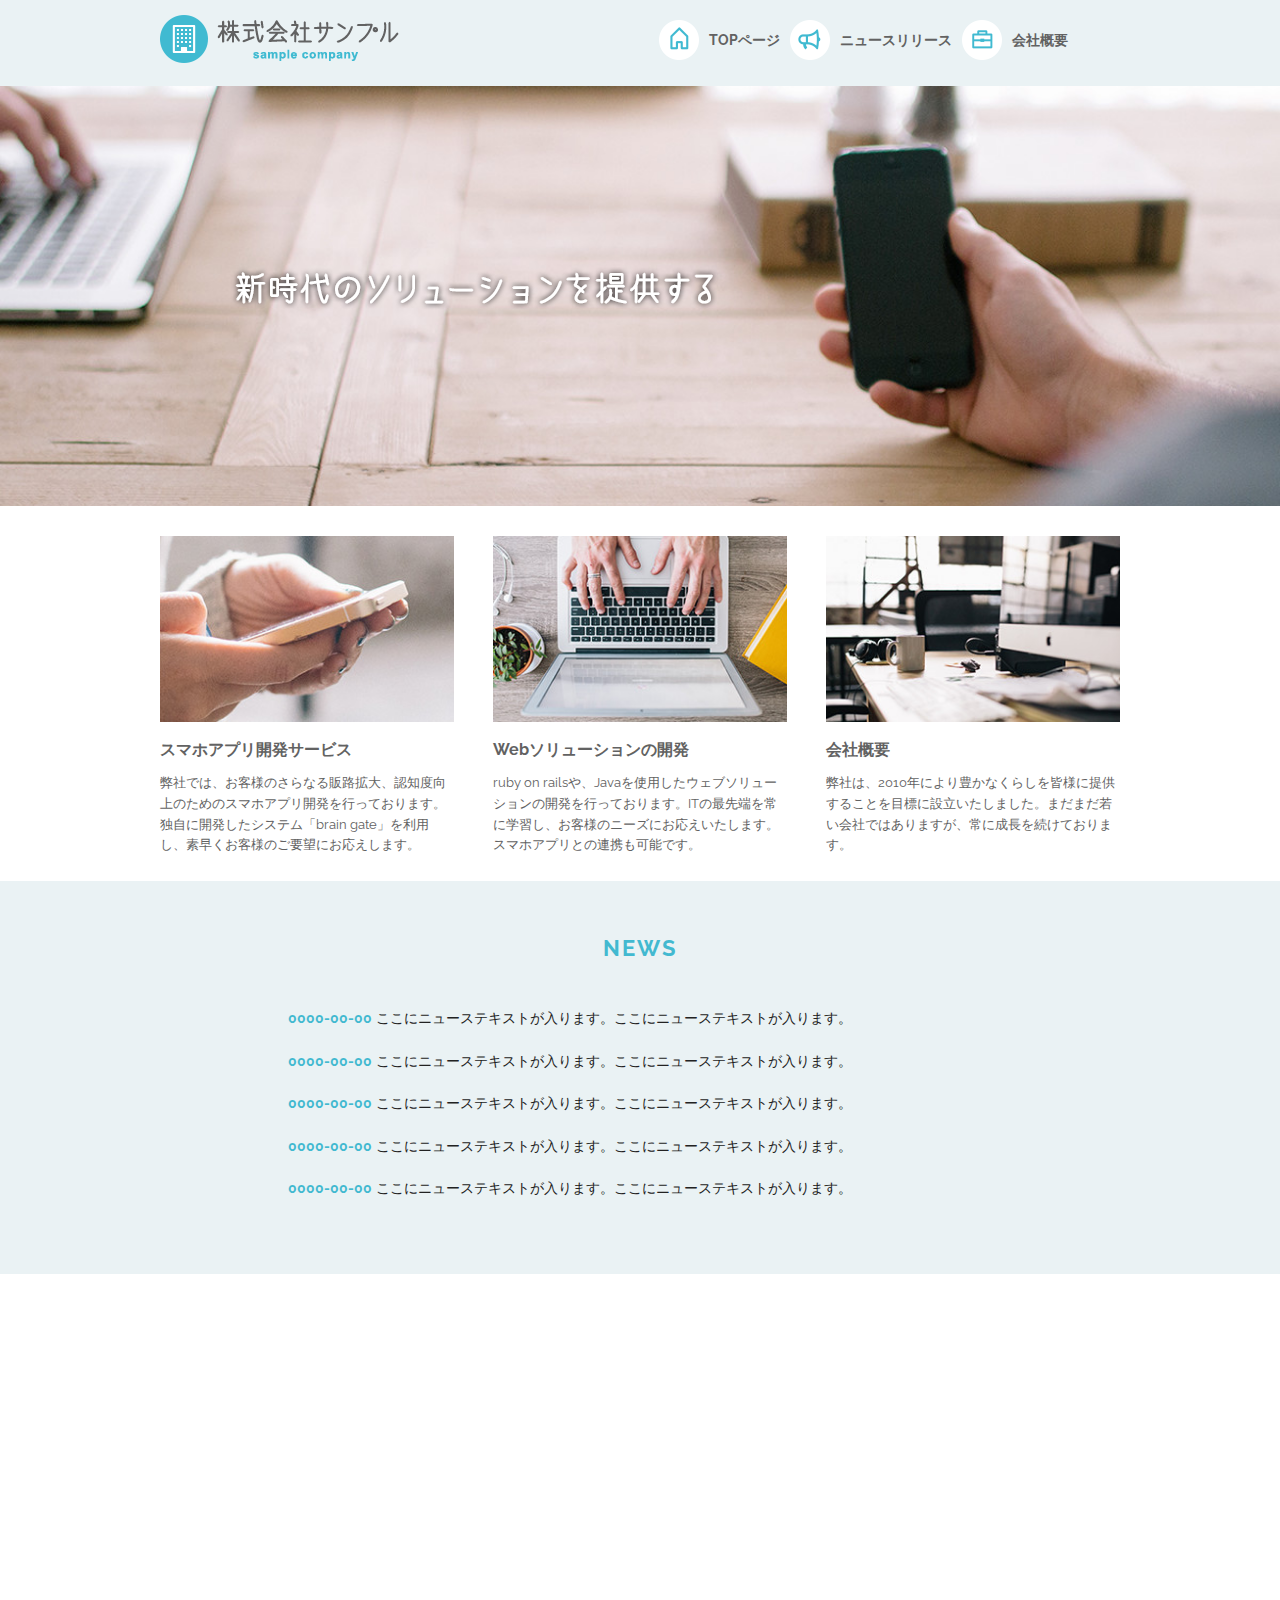
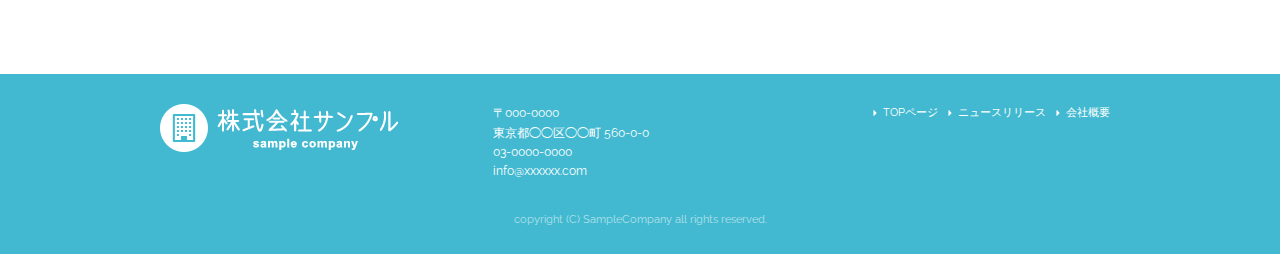
<file: index.html>
<!DOCTYPE html>
<html lang="ja">
<head>

  <!-- Basic Page Needs
  –––––––––––––––––––––––––––––––––––––––––––––––––– -->
  <meta charset="utf-8">
  <title>株式会社サンプル</title>
  <meta name="description" content="">
  <meta name="author" content="">

  <!-- Mobile Specific Metas
  –––––––––––––––––––––––––––––––––––––––––––––––––– -->
  <meta name="viewport" content="width=device-width, initial-scale=1">

  <!-- FONT
  –––––––––––––––––––––––––––––––––––––––––––––––––– -->
  <link href="//fonts.googleapis.com/css?family=Raleway:400,300,600" rel="stylesheet" type="text/css">

  <!-- CSS
  –––––––––––––––––––––––––––––––––––––––––––––––––– -->
  <link rel="stylesheet" href="css/normalize.css">
  <link rel="stylesheet" href="css/skeleton.css">
  <link rel="stylesheet" href="css/sample.css">

  <!-- Favicon
  –––––––––––––––––––––––––––––––––––––––––––––––––– -->
  <link rel="icon" type="image/png" href="images/favicon.png">

</head>
<body>

  <!-- Primary Page Layout
  –––––––––––––––––––––––––––––––––––––––––––––––––– -->
<header>
  <div id="header_in" class="container">
    <div class="row">
      <div class="six columns logo">

        <h1><a href="index.html"><img class="u-max-full-width" src="images/top/logo.png" alt="株式会社サンプル" srcset="images/top/logo@2x.png 2x" /></a></h1>

      </div>
      <div class="six columns navi">

        <div class="sp_navi">
          <img id="sp_navi_btn" class="u-max-full-width" src="images/top/sp_navi.png" alt="sp_navi" srcset="images/top/sp_navi@2x.png 2x" />

          <ul class="sp_navi_li">
            <li class="sp_navi_toppage"><a href="index.html">TOPページ</a></li>
            <li class="sp_navi_news"><a href="news/news.html">ニュースリリース</a></li>
            <li class="sp_navi_company"><a href="company/company.html">会社概要</a></li>
        </ul>
        </div>
        <!-- sp_navi -->

        <div class="pc_navi">

          <ul class="pc_navi_li">
            <li class="navi_toppage"><a href="index.html">TOPページ</a></li>
            <li class="navi_news"><a href="news/news.html">ニュースリリース</a></li>
            <li class="navi_company"><a href="company/company.html">会社概要</a></li>
          </ul>

        </div>
        <!-- pc_navi -->

      </div>
    </div>
    <!-- row -->
  </div>
  <!-- header_in -->
</header>


<div id="cover_area">
  <div class="container">

    <div class="row">
      <div class="twelve columns">

        <img class="u-max-full-width" src="images/top/cover_read.png" alt="新時代のソリューションを提供する" srcset="images/top/cover_read@2x.png 2x" />

      </div>
    </div>

  </div>
</div>
<!-- #cover -->



<div id="service_area">

  <div class="container">
    <div class="row">

      <div class="four columns">

        <img class="u-max-full-width" src="images/top/service_01.jpg" alt="スマホアプリ開発サービス" srcset="images/top/service_01@2x.jpg 2x" />

        <div class="service_title">スマホアプリ開発サービス</div>
        <p>弊社では、お客様のさらなる販路拡大、認知度向上のためのスマホアプリ開発を行っております。独自に開発したシステム「brain gate」を利用し、素早くお客様のご要望にお応えします。</p>

      </div><!-- column -->
      <div class="four columns">

        <img class="u-max-full-width" src="images/top/service_02.jpg" alt="Webソリューションの開発" srcset="images/top/service_02@2x.jpg 2x" />

        <div class="service_title">Webソリューションの開発</div>
        <p>ruby on railsや、Javaを使用したウェブソリューションの開発を行っております。ITの最先端を常に学習し、お客様のニーズにお応えいたします。スマホアプリとの連携も可能です。</p>

      </div><!-- column -->
      <div class="four columns">

        <img class="u-max-full-width" src="images/top/service_03.jpg" alt="会社概要" srcset="images/top/service_03@2x.jpg 2x" />

        <div class="service_title">会社概要</div>
        <p>弊社は、2010年により豊かなくらしを皆様に提供することを目標に設立いたしました。まだまだ若い会社ではありますが、常に成長を続けております。</p>

      </div><!-- column -->

    </div>
  </div>

</div>
<!-- #service_area -->

<div id="news_area">

  <div class="container">
    <div class="row">

      <div class="twelve columns">

        <div class="news_title">NEWS</div>

        <ul class="news_lists">
          <li><span>0000-00-00</span> ここにニューステキストが入ります。ここにニューステキストが入ります。</li>
          <li><span>0000-00-00</span> ここにニューステキストが入ります。ここにニューステキストが入ります。</li>
          <li><span>0000-00-00</span> ここにニューステキストが入ります。ここにニューステキストが入ります。</li>
          <li><span>0000-00-00</span> ここにニューステキストが入ります。ここにニューステキストが入ります。</li>
          <li><span>0000-00-00</span> ここにニューステキストが入ります。ここにニューステキストが入ります。</li>
        </ul>

      </div>

    </div>
  </div>

</div>
<!-- #news_area -->

<div id="googlemap_area">


  <script src="//maps.google.com/maps/api/js?sensor=true"></script>
  <script type="text/javascript">
  function googleMap() {
  var latlng = new google.maps.LatLng(35.6694293,139.7189323);/* 座標 */
  var myOptions = {
  zoom: 16, /*拡大比率*/
  center: latlng,
  scrollwheel: false,
  disableDoubleClickZoom: true,
  draggable: false,
  mapTypeControlOptions: { mapTypeIds: ['style', google.maps.MapTypeId.ROADMAP] }
  };
  var map = new google.maps.Map(document.getElementById('map1'), myOptions);
  /*アイコン設定*/
  var icon = new google.maps.MarkerImage('images/top/pin.png',/*画像url*/
  new google.maps.Size(48,56),/*アイコンサイズ*/
  new google.maps.Point(0,0)/*アイコン位置*/
  );
  var markerOptions = {
  position: latlng,
  map: map,
  icon: icon,
  title: '株式会社サンプル',/*タイトル*/
  animation: google.maps.Animation.DROP/*アニメーション*/
  };
  var marker = new google.maps.Marker(markerOptions);
  /*取得スタイルの貼り付け*/
  var styleOptions = [
  {
  "stylers": [
  { "hue": '#eaf2f4' }
  ]
  }
  ];
  var styledMapOptions = { name: '株式会社サンプル' }/*地図右上のタイトル*/
  var sampleType = new google.maps.StyledMapType(styleOptions, styledMapOptions);
  map.mapTypes.set('style', sampleType);
  map.setMapTypeId('style');
  };
  google.maps.event.addDomListener(window, 'load', function() {
  googleMap();
  });
  </script>
  <div id="map1" style="width:100%; height:400px; margin:0 auto;"></div>


</div>
<!-- #googlemap_area -->

<footer>
  <div class="container">
    <div class="row">
      <div class="four columns sp">
        <img class="u-max-full-width" src="images/top/footer_logo.png" alt="株式会社サンプル" srcset="images/top/footer_logo@2x.png 2x" />
      </div>
      <!-- columns -->
      <div class="four columns foot_address sp">
        〒000-0000<br />
        東京都◯◯区◯◯町 560-0-0<br />
        03-0000-0000<br />
        info@xxxxxx.com
      </div>
      <!-- columns -->
      <div class="four columns">
        <ul class="foot_navi">
                
            <li class="foot_navi_toppage"><a href="index.html">TOPページ</a></li>
            <li class="foot_navi_news"><a href="news/news.html">ニュースリリース</a></li>
            <li class="foot_navi_company"><a href="company/company.html">会社概要</a></li>

        </ul>
      </div>
      <!-- columns -->
    </div>
    <!-- row -->

    <div class="row">
      <div class="twelve columns sp">
        <p class="copy">copyright (C) SampleCompany all rights reserved.</p>
      </div>
      <!-- columns -->
    </div>
    <!-- row -->
  </div>
</footer>
<!-- //footer -->


<!-- End Document
  –––––––––––––––––––––––––––––––––––––––––––––––––– -->

<script type="text/javascript" src="//ajax.googleapis.com/ajax/libs/jquery/1.10.2/jquery.min.js"></script>

<script>
  $(function(){

    $(document).ready(function(){

      $("#sp_navi_btn").click(function () {
        $(this).next().slideToggle();
      });

    });

  });
</script>


</body>
</html>
</file>
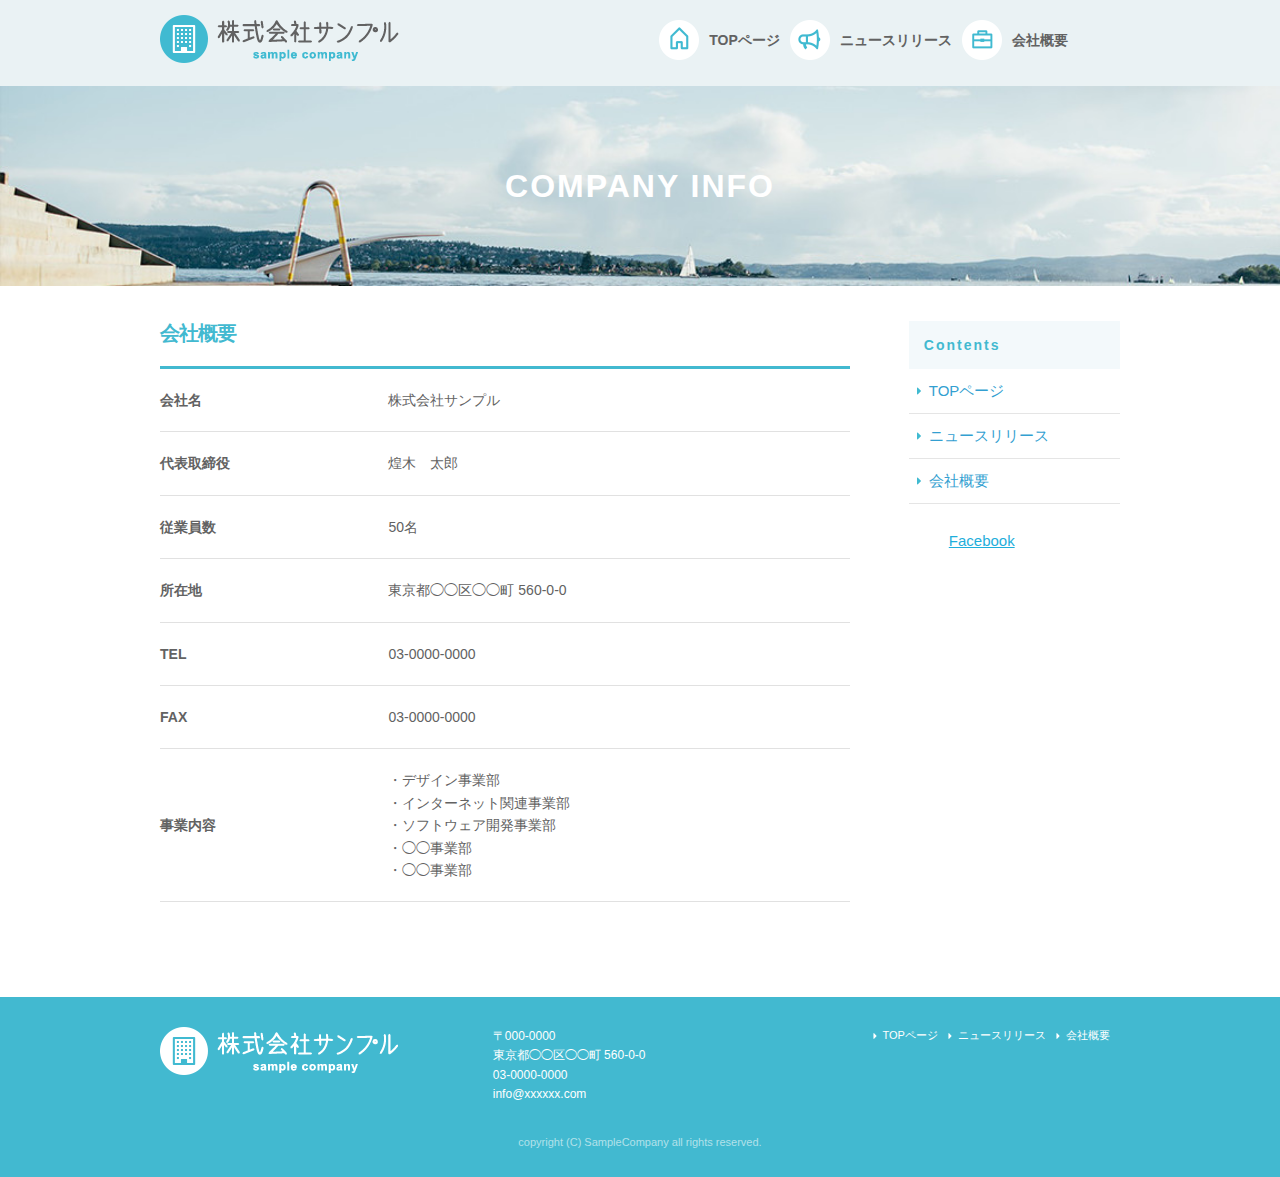
<file: company/company.html>
<!DOCTYPE html>
<html lang="ja">
  <head>

    <meta charset="utf-8">
    <title>COMPANY INFO | 株式会社サンプル</title>
    <meta name="description" content="">
    <meta name="author" content="">

    <meta name="viewport" content="width=device-width, initial-scale=1">

    <!-- <link href="//fonts.googleapis.com/css?family=Raleway:400,300,600" rel="stylesheet" type="text/css"> -->

    <link rel="stylesheet" href="../css/normalize.css">
    <link rel="stylesheet" href="../css/skeleton.css">
    <link rel="stylesheet" href="../css/sample.css">

    <link rel="icon" type="image/png" href="images/favicon.png">

  </head>
  <body>

    <div id="fb-root"></div>
    <script>(function(d, s, id) {
var js, fjs = d.getElementsByTagName(s)[0];
if (d.getElementById(id)) return;
js = d.createElement(s); js.id = id;
js.src = "//connect.facebook.net/ja_JP/sdk.js#xfbml=1&version=v2.6";
fjs.parentNode.insertBefore(js, fjs);
    }(document, 'script', 'facebook-jssdk'));</script>

    <header>
      <div id="header_in" class="container">
        <div class="row">
          <div class="six columns logo">

            <h1><a href="../index.html"><img class="u-max-full-width" src="../images/top/logo.png" alt="株式会社サンプル" srcset="../images/top/logo@2x.png 2x" /></a></h1>

          </div>
          <div class="six columns navi">

            <div class="sp_navi">
              <img id="sp_navi_btn" class="u-max-full-width" src="../images/top/sp_navi.png" alt="sp_navi" srcset="../images/top/sp_navi@2x.png 2x" />

              <ul class="sp_navi_li">
                <li class="sp_navi_toppage"><a href="../index.html">TOPページ</a></li>
                <li class="sp_navi_news"><a href="../news/news.html">ニュースリリース</a></li>
                <li class="sp_navi_company"><a href="../company.html">会社概要</a></li>
              </ul>
            </div>
            <!-- sp_navi -->

            <div class="pc_navi">

              <ul class="pc_navi_li">
                <li class="navi_toppage"><a href="../index.html">TOPページ</a></li>
                <li class="navi_news"><a href="../news/news.html">ニュースリリース</a></li>
                <li class="navi_company"><a href="../company.html">会社概要</a></li>
              </ul>

            </div>
            <!-- pc_navi -->

          </div>
        </div>
        <!-- row -->
      </div>
      <!-- header_in -->
    </header>

    <div id="sub_cover">
      <div class="conteiner">
        <div class="row">

          <div class="twelve columns">
            <h2>COMPANY INFO</h2>
          </div>

        </div>
      </div>
    </div>
    <!-- #sub_cover -->

    <div id="contents">
      <div class="container">
        <div class="row">

          <div id="main" class="nine columns">
            <h2 class="company_title">会社概要</h2>

            <table class="u-full-width">
              <tr>
                <th>会社名</th>
                <td>株式会社サンプル</td>
              </tr>
              <tr>
                <th>代表取締役</th>
                <td>煌木　太郎</td>
              </tr>
              <tr>
                <th>従業員数</th>
                <td>50名</td>
              </tr>
              <tr>
                <th>所在地</th>
                <td>東京都◯◯区◯◯町 560-0-0</td>
              </tr>
              <tr>
                <th>TEL</th>
                <td>03-0000-0000</td>
              </tr>
              <tr>
                <th>FAX</th>
                <td>03-0000-0000</td>
              </tr>
              <tr>
                <th>事業内容</th>
                <td>
                  ・デザイン事業部<br />
                  ・インターネット関連事業部<br />
                  ・ソフトウェア開発事業部<br />
                  ・◯◯事業部<br />
                  ・◯◯事業部
                </td>
              </tr>
            </table>


          </div>

          <div id="sidebar" class="three columns">

            <div class="pc_sidemenu">
              <h3>Contents</h3>

              <ul>
              <li class="foot_navi_toppage"><a href="../index.html">TOPページ</a></li>
              <li class="foot_navi_news"><a href="../news/news.html">ニュースリリース</a></li>
              <li class="foot_navi_company"><a href="../company.html">会社概要</a></li>
              </ul>
            </div>

            <div class="fb-page" data-href="https://www.facebook.com/facebook" data-tabs="timeline" data-height="300" data-small-header="false" data-adapt-container-width="true" data-hide-cover="false" data-show-facepile="false"><div class="fb-xfbml-parse-ignore"><blockquote cite="https://www.facebook.com/facebook"><a href="https://www.facebook.com/facebook">Facebook</a></blockquote></div></div>

          </div>

        </div>
      </div>
    </div>
    <!-- #contents -->


    <footer>
      <div class="container">
        <div class="row">
          <div class="four columns sp">
            <img class="u-max-full-width" src="../images/top/footer_logo.png" alt="株式会社サンプル" srcset="../images/top/footer_logo@2x.png 2x" />
          </div>
          <!-- columns -->
          <div class="four columns foot_address sp">
            〒000-0000<br />
            東京都◯◯区◯◯町 560-0-0<br />
            03-0000-0000<br />
            info@xxxxxx.com
          </div>
          <!-- columns -->
          <div class="four columns">
            <ul class="foot_navi">
              <li class="foot_navi_toppage"><a href="../index.html">TOPページ</a></li>
              <li class="foot_navi_news"><a href="../news/news.html">ニュースリリース</a></li>
              <li class="foot_navi_company"><a href="../company.html">会社概要</a></li>

            </ul>
          </div>
          <!-- columns -->
        </div>
        <!-- row -->

        <div class="row">
          <div class="twelve columns sp">
            <p class="copy">copyright (C) SampleCompany all rights reserved.</p>
          </div>
          <!-- columns -->
        </div>
        <!-- row -->
      </div>
    </footer>
    <!-- //footer -->


    <script type="text/javascript" src="//ajax.googleapis.com/ajax/libs/jquery/1.10.2/jquery.min.js"></script>

    <script>
$(function(){

  $(document).ready(function(){

    $("#sp_navi_btn").click(function () {
      $(this).next().slideToggle();
    });

  });

});
    </script>


  </body>
</html>
</file>
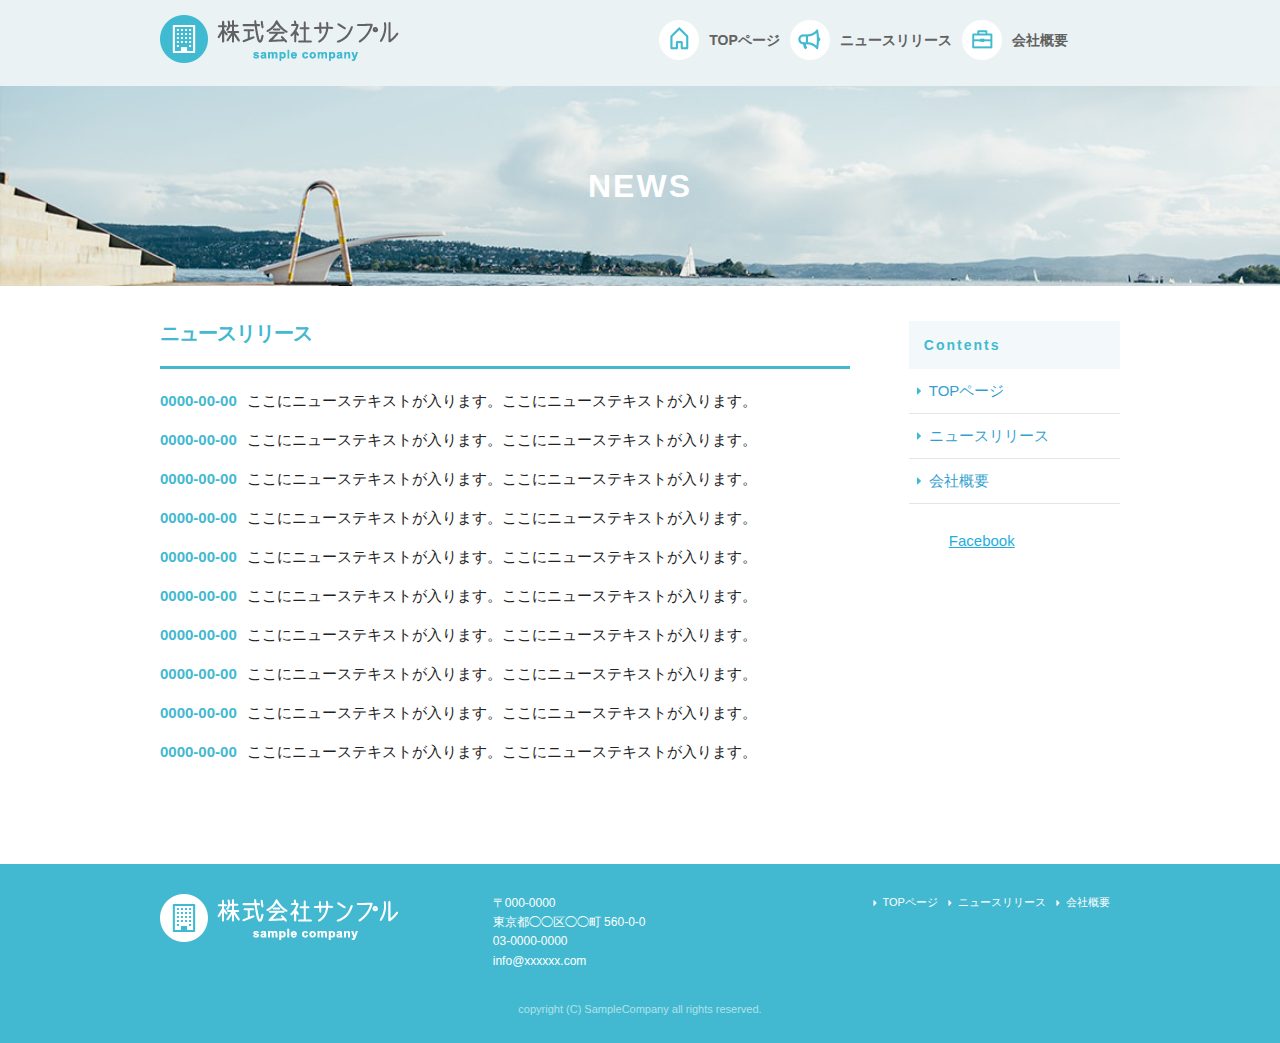
<file: news/news.html>
<!DOCTYPE html>
<html lang="ja">
<head>

  <meta charset="utf-8">
  <title>NEWS | 株式会社サンプル</title>
  <meta name="description" content="">
  <meta name="author" content="">

  <meta name="viewport" content="width=device-width, initial-scale=1">

  <link rel="stylesheet" href="../css/normalize.css">
  <link rel="stylesheet" href="../css/skeleton.css">
  <link rel="stylesheet" href="../css/sample.css">

  <link rel="icon" type="image/png" href="../images/favicon.png">

</head>
<body>

  <div id="fb-root"></div>
  <script>(function(d, s, id) {
    var js, fjs = d.getElementsByTagName(s)[0];
    if (d.getElementById(id)) return;
    js = d.createElement(s); js.id = id;
    js.src = "//connect.facebook.net/ja_JP/sdk.js#xfbml=1&version=v2.6";
    fjs.parentNode.insertBefore(js, fjs);
  }(document, 'script', 'facebook-jssdk'));</script>

<header>
  <div id="header_in" class="container">
    <div class="row">
      <div class="six columns logo">

        <h1><a href="../index.html"><img class="u-max-full-width" src="../images/top/logo.png" alt="株式会社サンプル" srcset="images/top/logo@2x.png 2x" /></a></h1>

      </div>
      <div class="six columns navi">

        <div class="sp_navi">
          <img id="sp_navi_btn" class="u-max-full-width" src="../images/top/sp_navi.png" alt="sp_navi" srcset="../images/top/sp_navi@2x.png 2x" />

          <ul class="sp_navi_li">
            <li><a href="../index.html">TOPページ</a></li>
            <li><a href="../news.html">ニュースリリース</a></li>
            <li><a href="../company/company.html">会社概要</a></li>
          </ul>
        </div>
        <!-- sp_navi -->

        <div class="pc_navi">

          <ul class="pc_navi_li">
            <li class="navi_toppage"><a href="../index.html">TOPページ</a></li>
            <li class="navi_news"><a href="../news.html">ニュースリリース</a></li>
            <li class="navi_company"><a href="../company/company.html">会社概要</a></li>
          </ul>

        </div>
        <!-- pc_navi -->

      </div>
    </div>
    <!-- row -->
  </div>
  <!-- header_in -->
</header>

<div id="sub_cover">
  <div class="conteiner">
    <div class="row">

      <div class="twelve columns">
        <h2>NEWS</h2>
      </div>

    </div>
  </div>
</div>
<!-- #sub_cover -->

<div id="contents">
  <div class="container">
    <div class="row">

      <div id="main" class="nine columns">
        <h2>ニュースリリース</h2>

        <ul class="news_li">
          <li><span>0000-00-00</span>ここにニューステキストが入ります。ここにニューステキストが入ります。</li>
          <li><span>0000-00-00</span>ここにニューステキストが入ります。ここにニューステキストが入ります。</li>
          <li><span>0000-00-00</span>ここにニューステキストが入ります。ここにニューステキストが入ります。</li>
          <li><span>0000-00-00</span>ここにニューステキストが入ります。ここにニューステキストが入ります。</li>
          <li><span>0000-00-00</span>ここにニューステキストが入ります。ここにニューステキストが入ります。</li>
          <li><span>0000-00-00</span>ここにニューステキストが入ります。ここにニューステキストが入ります。</li>
          <li><span>0000-00-00</span>ここにニューステキストが入ります。ここにニューステキストが入ります。</li>
          <li><span>0000-00-00</span>ここにニューステキストが入ります。ここにニューステキストが入ります。</li>
          <li><span>0000-00-00</span>ここにニューステキストが入ります。ここにニューステキストが入ります。</li>
          <li><span>0000-00-00</span>ここにニューステキストが入ります。ここにニューステキストが入ります。</li>
        </ul>
      </div>

      <div id="sidebar" class="three columns">

        <div class="pc_sidemenu">
          <h3>Contents</h3>

          <ul>
            <li><a href="../index.html">TOPページ</a></li>
            <li><a href="../news.html">ニュースリリース</a></li>
            <li><a href="../company/company.html">会社概要</a></li>
          </ul>
        </div>

        <div class="fb-page" data-href="https://www.facebook.com/facebook" data-tabs="timeline" data-height="300" data-small-header="false" data-adapt-container-width="true" data-hide-cover="false" data-show-facepile="false"><div class="fb-xfbml-parse-ignore"><blockquote cite="https://www.facebook.com/facebook"><a href="https://www.facebook.com/facebook">Facebook</a></blockquote></div></div>

      </div>

    </div>
  </div>
</div>
<!-- #contents -->


<footer>
  <div class="container">
    <div class="row">
      <div class="four columns sp">
        <img class="u-max-full-width" src="../images/top/footer_logo.png" alt="株式会社サンプル" srcset="../images/top/footer_logo@2x.png 2x" />
      </div>
      <!-- columns -->
      <div class="four columns foot_address sp">
        〒000-0000<br />
        東京都◯◯区◯◯町 560-0-0<br />
        03-0000-0000<br />
        info@xxxxxx.com
      </div>
      <!-- columns -->
      <div class="four columns">
        <ul class="foot_navi">
          <li><a href="../index.html">TOPページ</a></li>
          <li><a href="../news.html">ニュースリリース</a></li>
          <li><a href="../company/company.html">会社概要</a></li>
        </ul>
      </div>
      <!-- columns -->
    </div>
    <!-- row -->

    <div class="row">
      <div class="twelve columns sp">
        <p class="copy">copyright (C) SampleCompany all rights reserved.</p>
      </div>
      <!-- columns -->
    </div>
    <!-- row -->
  </div>
</footer>
<!-- //footer -->



<script type="text/javascript" src="//ajax.googleapis.com/ajax/libs/jquery/1.10.2/jquery.min.js"></script>

<script>
  $(function(){

    $(document).ready(function(){

      $("#sp_navi_btn").click(function () {
        $(this).next().slideToggle();
      });

    });

  });
</script>


</body>
</html>
</file>
<file: css/skeleton.css>
/*
* Skeleton V2.0.4
* Copyright 2014, Dave Gamache
* www.getskeleton.com
* Free to use under the MIT license.
* http://www.opensource.org/licenses/mit-license.php
* 12/29/2014
*/


/* Table of contents
––––––––––––––––––––––––––––––––––––––––––––––––––
- Grid
- Base Styles
- Typography
- Links
- Buttons
- Forms
- Lists
- Code
- Tables
- Spacing
- Utilities
- Clearing
- Media Queries
*/


/* Grid
–––––––––––––––––––––––––––––––––––––––––––––––––– */
.container {
  position: relative;
  width: 100%;
  max-width: 960px;
  margin: 0 auto;
  padding: 0 20px;
  box-sizing: border-box; }
.column,
.columns {
  width: 100%;
  float: left;
  box-sizing: border-box; }

/* For devices larger than 400px */
@media (min-width: 400px) {
  .container {
    width: 85%;
    padding: 0; }
}

/* For devices larger than 550px */
@media (min-width: 550px) {
  .container {
    width: 80%; }
  .column,
  .columns {
    margin-left: 4%; }
  .column:first-child,
  .columns:first-child {
    margin-left: 0; }

  .one.column,
  .one.columns                    { width: 4.66666666667%; }
  .two.columns                    { width: 13.3333333333%; }
  .three.columns                  { width: 22%;            }
  .four.columns                   { width: 30.6666666667%; }
  .five.columns                   { width: 39.3333333333%; }
  .six.columns                    { width: 48%;            }
  .seven.columns                  { width: 56.6666666667%; }
  .eight.columns                  { width: 65.3333333333%; }
  .nine.columns                   { width: 74.0%;          }
  .ten.columns                    { width: 82.6666666667%; }
  .eleven.columns                 { width: 91.3333333333%; }
  .twelve.columns                 { width: 100%; margin-left: 0; }

  .one-third.column               { width: 30.6666666667%; }
  .two-thirds.column              { width: 65.3333333333%; }

  .one-half.column                { width: 48%; }

  /* Offsets */
  .offset-by-one.column,
  .offset-by-one.columns          { margin-left: 8.66666666667%; }
  .offset-by-two.column,
  .offset-by-two.columns          { margin-left: 17.3333333333%; }
  .offset-by-three.column,
  .offset-by-three.columns        { margin-left: 26%;            }
  .offset-by-four.column,
  .offset-by-four.columns         { margin-left: 34.6666666667%; }
  .offset-by-five.column,
  .offset-by-five.columns         { margin-left: 43.3333333333%; }
  .offset-by-six.column,
  .offset-by-six.columns          { margin-left: 52%;            }
  .offset-by-seven.column,
  .offset-by-seven.columns        { margin-left: 60.6666666667%; }
  .offset-by-eight.column,
  .offset-by-eight.columns        { margin-left: 69.3333333333%; }
  .offset-by-nine.column,
  .offset-by-nine.columns         { margin-left: 78.0%;          }
  .offset-by-ten.column,
  .offset-by-ten.columns          { margin-left: 86.6666666667%; }
  .offset-by-eleven.column,
  .offset-by-eleven.columns       { margin-left: 95.3333333333%; }

  .offset-by-one-third.column,
  .offset-by-one-third.columns    { margin-left: 34.6666666667%; }
  .offset-by-two-thirds.column,
  .offset-by-two-thirds.columns   { margin-left: 69.3333333333%; }

  .offset-by-one-half.column,
  .offset-by-one-half.columns     { margin-left: 52%; }

}


/* Base Styles
–––––––––––––––––––––––––––––––––––––––––––––––––– */
/* NOTE
html is set to 62.5% so that all the REM measurements throughout Skeleton
are based on 10px sizing. So basically 1.5rem = 15px :) */
html {
  font-size: 62.5%; }
body {
  font-size: 1.5em; /* currently ems cause chrome bug misinterpreting rems on body element */
  line-height: 1.6;
  font-weight: 400;
  font-family: "Raleway", "HelveticaNeue", "Helvetica Neue", Helvetica, Arial, sans-serif;
  color: #222; }


/* Typography
–––––––––––––––––––––––––––––––––––––––––––––––––– */
h1, h2, h3, h4, h5, h6 {
  margin-top: 0;
  margin-bottom: 2rem;
  font-weight: 300; }
h1 { font-size: 4.0rem; line-height: 1.2;  letter-spacing: -.1rem;}
h2 { font-size: 3.6rem; line-height: 1.25; letter-spacing: -.1rem; }
h3 { font-size: 3.0rem; line-height: 1.3;  letter-spacing: -.1rem; }
h4 { font-size: 2.4rem; line-height: 1.35; letter-spacing: -.08rem; }
h5 { font-size: 1.8rem; line-height: 1.5;  letter-spacing: -.05rem; }
h6 { font-size: 1.5rem; line-height: 1.6;  letter-spacing: 0; }

/* Larger than phablet */
@media (min-width: 550px) {
  h1 { font-size: 5.0rem; }
  h2 { font-size: 4.2rem; }
  h3 { font-size: 3.6rem; }
  h4 { font-size: 3.0rem; }
  h5 { font-size: 2.4rem; }
  h6 { font-size: 1.5rem; }
}

p {
  margin-top: 0; }


/* Links
–––––––––––––––––––––––––––––––––––––––––––––––––– */
a {
  color: #1EAEDB; }
a:hover {
  color: #0FA0CE; }


/* Buttons
–––––––––––––––––––––––––––––––––––––––––––––––––– */
.button,
button,
input[type="submit"],
input[type="reset"],
input[type="button"] {
  display: inline-block;
  height: 38px;
  padding: 0 30px;
  color: #555;
  text-align: center;
  font-size: 11px;
  font-weight: 600;
  line-height: 38px;
  letter-spacing: .1rem;
  text-transform: uppercase;
  text-decoration: none;
  white-space: nowrap;
  background-color: transparent;
  border-radius: 4px;
  border: 1px solid #bbb;
  cursor: pointer;
  box-sizing: border-box; }
.button:hover,
button:hover,
input[type="submit"]:hover,
input[type="reset"]:hover,
input[type="button"]:hover,
.button:focus,
button:focus,
input[type="submit"]:focus,
input[type="reset"]:focus,
input[type="button"]:focus {
  color: #333;
  border-color: #888;
  outline: 0; }
.button.button-primary,
button.button-primary,
input[type="submit"].button-primary,
input[type="reset"].button-primary,
input[type="button"].button-primary {
  color: #FFF;
  background-color: #33C3F0;
  border-color: #33C3F0; }
.button.button-primary:hover,
button.button-primary:hover,
input[type="submit"].button-primary:hover,
input[type="reset"].button-primary:hover,
input[type="button"].button-primary:hover,
.button.button-primary:focus,
button.button-primary:focus,
input[type="submit"].button-primary:focus,
input[type="reset"].button-primary:focus,
input[type="button"].button-primary:focus {
  color: #FFF;
  background-color: #1EAEDB;
  border-color: #1EAEDB; }


/* Forms
–––––––––––––––––––––––––––––––––––––––––––––––––– */
input[type="email"],
input[type="number"],
input[type="search"],
input[type="text"],
input[type="tel"],
input[type="url"],
input[type="password"],
textarea,
select {
  height: 38px;
  padding: 6px 10px; /* The 6px vertically centers text on FF, ignored by Webkit */
  background-color: #fff;
  border: 1px solid #D1D1D1;
  border-radius: 4px;
  box-shadow: none;
  box-sizing: border-box; }
/* Removes awkward default styles on some inputs for iOS */
input[type="email"],
input[type="number"],
input[type="search"],
input[type="text"],
input[type="tel"],
input[type="url"],
input[type="password"],
textarea {
  -webkit-appearance: none;
     -moz-appearance: none;
          appearance: none; }
textarea {
  min-height: 65px;
  padding-top: 6px;
  padding-bottom: 6px; }
input[type="email"]:focus,
input[type="number"]:focus,
input[type="search"]:focus,
input[type="text"]:focus,
input[type="tel"]:focus,
input[type="url"]:focus,
input[type="password"]:focus,
textarea:focus,
select:focus {
  border: 1px solid #33C3F0;
  outline: 0; }
label,
legend {
  display: block;
  margin-bottom: .5rem;
  font-weight: 600; }
fieldset {
  padding: 0;
  border-width: 0; }
input[type="checkbox"],
input[type="radio"] {
  display: inline; }
label > .label-body {
  display: inline-block;
  margin-left: .5rem;
  font-weight: normal; }


/* Lists
–––––––––––––––––––––––––––––––––––––––––––––––––– */
ul {
  list-style: circle inside; }
ol {
  list-style: decimal inside; }
ol, ul {
  padding-left: 0;
  margin-top: 0; }
ul ul,
ul ol,
ol ol,
ol ul {
  margin: 1.5rem 0 1.5rem 3rem;
  font-size: 90%; }
li {
  margin-bottom: 1rem; }


/* Code
–––––––––––––––––––––––––––––––––––––––––––––––––– */
code {
  padding: .2rem .5rem;
  margin: 0 .2rem;
  font-size: 90%;
  white-space: nowrap;
  background: #F1F1F1;
  border: 1px solid #E1E1E1;
  border-radius: 4px; }
pre > code {
  display: block;
  padding: 1rem 1.5rem;
  white-space: pre; }


/* Tables
–––––––––––––––––––––––––––––––––––––––––––––––––– */
th,
td {
  padding: 12px 15px;
  text-align: left;
  border-bottom: 1px solid #E1E1E1; }
th:first-child,
td:first-child {
  padding-left: 0; }
th:last-child,
td:last-child {
  padding-right: 0; }


/* Spacing
–––––––––––––––––––––––––––––––––––––––––––––––––– */
button,
.button {
  margin-bottom: 1rem; }
input,
textarea,
select,
fieldset {
  margin-bottom: 1.5rem; }
pre,
blockquote,
dl,
figure,
table,
p,
ul,
ol,
form {
  margin-bottom: 2.5rem; }


/* Utilities
–––––––––––––––––––––––––––––––––––––––––––––––––– */
.u-full-width {
  width: 100%;
  box-sizing: border-box; }
.u-max-full-width {
  max-width: 100%;
  box-sizing: border-box; }
.u-pull-right {
  float: right; }
.u-pull-left {
  float: left; }


/* Misc
–––––––––––––––––––––––––––––––––––––––––––––––––– */
hr {
  margin-top: 3rem;
  margin-bottom: 3.5rem;
  border-width: 0;
  border-top: 1px solid #E1E1E1; }


/* Clearing
–––––––––––––––––––––––––––––––––––––––––––––––––– */

/* Self Clearing Goodness */
.container:after,
.row:after,
.u-cf {
  content: "";
  display: table;
  clear: both; }


/* Media Queries
–––––––––––––––––––––––––––––––––––––––––––––––––– */
/*
Note: The best way to structure the use of media queries is to create the queries
near the relevant code. For example, if you wanted to change the styles for buttons
on small devices, paste the mobile query code up in the buttons section and style it
there.
*/


/* Larger than mobile */
@media (min-width: 400px) {}

/* Larger than phablet (also point when grid becomes active) */
@media (min-width: 550px) {}

/* Larger than tablet */
@media (min-width: 750px) {}

/* Larger than desktop */
@media (min-width: 1000px) {}

/* Larger than Desktop HD */
@media (min-width: 1200px) {}

h2 {
    font-size: 3.6rem;
    line-height: 1.25;
    letter-spacing: -.1rem;
}
</file>
<file: css/sample.css>
html{
  font-size:62.5%
  
}

header{
  background:#eaf2f4
  
}

header #header_in{
  padding-top:10px;padding-bottom:4px
  
}

@media (max-width: 550px){
  header .logo{width:190px}
  header .navi{width:40px;float:right
  }
  }

header .sp_navi_li{
  width:180px;position:absolute;top:50px;right:2%;border:1px solid #eee;
  background:white;margin:0;padding:0;display:none;z-index:100
  }

header .sp_navi_li li{
  list-style:none;margin:0;padding:0
  }


header .sp_navi_li li a{
  display:block;padding:10px 8px;
  border-bottom:1px solid #eee;font-size:14px;text-decoration:none
  }

@media (min-width: 550px){
  header .sp_navi{
    display:none
    }
  header #header_in{
    padding:15px 0 10px 0
    }
  header .pc_navi_li{
    margin:0;padding:0
    }

header .pc_navi_li li{
  list-style:none;margin:5px 0 0 0;padding:0
  }

header .pc_navi_li li a{
  color:#626262;text-decoration:none;
  font-weight:bold;font-size:14px;font-size:1.4rem;float:left;padding-right:10px
  }

header .pc_navi_li li a:hover{
  color:#42b9d0
  }

header .pc_navi_li li.navi_toppage a{
  background-repeat:no-repeat;
  display:inline-block;line-height:40px;padding-left:50px;
  background-image:url("../images/top/navi_top.png");background-size:40px 40px
  }}

@media screen and (min-width: 550px) and (-webkit-min-device-pixel-ratio: 2), (min-width: 550px) and (min-resolution: 2dppx)
{header .pc_navi_li li.navi_toppage a{background-image:url("../images/top/navi_top@2x.png")
}}

@media (min-width: 550px)
{header .pc_navi_li li.navi_news a{background-repeat:no-repeat;display:inline-block;line-height:40px;padding-left:50px;background-image:url("../images/top/navi_news.png");background-size:40px 40px}}

@media screen and (min-width: 550px) and (-webkit-min-device-pixel-ratio: 2), (min-width: 550px) and (min-resolution: 2dppx)
{header .pc_navi_li li.navi_news a{background-image:url("../images/top/navi_news@2x.png")}}

@media (min-width: 550px)
{header .pc_navi_li li.navi_company a{background-repeat:no-repeat;display:inline-block;line-height:40px;padding-left:50px;background-image:url("../images/top/navi_company.png");
background-size:40px 40px}}

@media screen and (min-width: 550px) and (-webkit-min-device-pixel-ratio: 2), (min-width: 550px) and (min-resolution: 2dppx){header .pc_navi_li li.navi_company a{background-image:url("../images/top/navi_company@2x.png")}}@media (max-width: 550px){header .pc_navi{display:none}}#cover_area{text-align:center;padding:80px 0;background-image:url("../images/top/cover.jpg");background-size:cover}@media screen and (-webkit-min-device-pixel-ratio: 2), (min-resolution: 2dppx){#cover_area{background-image:url("../images/top/cover@2x.jpg")}}@media (min-width: 550px){#cover_area{text-align:left;height:420px;padding:0}#cover_area img{margin-top:180px;margin-left:70px}}#service_area{padding-top:20px}@media (min-width: 550px){#service_area{padding-top:30px}}#service_area .columns{color:#626262}#service_area .columns .service_title{font-size:18px;font-size:1.8rem;font-weight:bold;margin-top:8px}#service_area .columns p{font-size:15px;font-size:1.5rem;margin-top:10px}@media (min-width: 550px){#service_area .columns .service_title{font-size:16px;font-size:1.6rem}#service_area .columns p{font-size:13px;font-size:1.3rem}}#news_area{background-color:#eaf2f4}@media (min-width: 550px){#news_area .container{padding:0px 10% 50px 10%}}#news_area .news_title{text-align:center;font-size:26px;font-size:2.6rem;color:#42b9d0;padding:15px 0 10px 0;font-weight:bold;letter-spacing:0.2rem}#news_area .news_lists li{list-style:none;font-size:15px;font-size:1.5rem}#news_area .news_lists li span{color:#42b9d0;font-weight:bold;display:block;margin-bottom:3px}@media (min-width: 550px){#news_area .news_title{text-align:center;font-size:22px;font-size:2.2rem;color:#42b9d0;padding:50px 0 41px 0;letter-spacing:0.2rem}#news_area .news_lists li{list-style:none;font-size:14px;font-size:1.4rem;margin-bottom:20px}#news_area .news_lists li span{color:#42b9d0;font-weight:bold;display:inline;margin-bottom:0px}}footer{background-color:#42b9d0;color:#fff;padding-top:20px}@media (max-width: 550px){footer .container{margin:0;padding:0}footer .sp{padding:0 6%;margin:0 auto}footer .foot_navi{margin-top:20px}footer .foot_navi li{list-style:none;margin-bottom:1px}footer .foot_navi li a{color:#42b9d0;background-color:#eaf2f4;display:block;text-align:center;font-weight:bold;text-decoration:none;font-size:16px;font-size:1.6rem;padding:16px 0}}footer .foot_address{font-size:16px;font-size:1.6rem;padding-top:10px}footer .copy{text-align:center;font-size:11px;font-size:1.1rem;color:#b2e1ea}@media (min-width: 550px){footer{padding-top:30px}footer .foot_address{padding:0px;font-size:12px;font-size:1.2rem}footer .foot_navi{float:right}footer .foot_navi li{list-style:none;background-repeat:no-repeat;background-position:left center;display:inline-block;float:left;margin-right:10px;font-size:11px;font-size:1.1rem;background-image:url("../images/top/foot_arroehead.png");background-size:4px 6px}}@media screen and (min-width: 550px) and (-webkit-min-device-pixel-ratio: 2), (min-width: 550px) and (min-resolution: 2dppx){footer .foot_navi li{background-image:url("../images/top/foot_arroehead@2x.png")}}@media (min-width: 550px){footer .foot_navi a{color:white;padding-left:10px;text-decoration:none}footer .foot_navi a:hover{color:#eaf2f4}footer .copy{margin-top:30px}}h1{margin:0;padding:0}#sub_cover{padding:40px 0;background-image:url("../images/news/sub_cover.jpg");background-size:cover}#sub_cover h2{text-align:center;color:white;font-size:16px;font-size:1.6rem;font-weight:bold;margin:0;letter-spacing:0.2rem}@media (min-width: 550px){#sub_cover{padding:80px 0}#sub_cover h2{text-align:center;color:white;font-size:32px;font-size:3.2rem;font-weight:bold;margin:0;letter-spacing:0.2rem}}@media screen and (-webkit-min-device-pixel-ratio: 2), (min-resolution: 2dppx){#sub_cover{background-image:url("../images/news/sub_cover@2x.jpg")}}#contents{padding-top:20px}@media (min-width: 550px){#contents{padding-top:35px;padding-bottom:70px}}#contents #main h2{color:#42b9d0;border-bottom:3px solid #42b9d0;font-size:15px;font-size:1.5rem;font-weight:bold;padding-bottom:15px}@media (min-width: 550px){#contents #main{padding-right:20px}#contents #main h2{font-size:20px;font-size:2rem;padding-bottom:20px}}#contents #main .news_li{font-size:15px;font-size:1.5rem}#contents #main .news_li li{list-style:none}#contents #main .news_li li span{color:#42b9d0;display:block;font-weight:bold;margin-bottom:3px}@media (min-width: 550px){#contents #main .news_li li{list-style:none;padding-bottom:5px}#contents #main .news_li li span{display:inline-block;margin-bottom:0;padding-right:10px}}#contents #sidebar{padding-bottom:20px}@media (max-width: 550px){#contents #sidebar .pc_sidemenu{display:none}}#contents #sidebar .pc_sidemenu h3{color:#42b9d0;font-size:14px;font-size:1.4rem;letter-spacing:0.2rem;font-weight:bold;background-color:#f3f9fb;padding:15px;margin-bottom:0px}#contents #sidebar .pc_sidemenu li{list-style:none;display:block;border-bottom:1px solid #e5e5e5;background-repeat:no-repeat;background-position:8px center;margin-bottom:0px;padding:10px 10px 10px 20px;background-image:url("../images/news/side_arrow.png");background-size:4px 8px}@media screen and (-webkit-min-device-pixel-ratio: 2), (min-resolution: 2dppx){#contents #sidebar .pc_sidemenu li{background-image:url("../images/news/side_arrow@2x.png")}}#contents #sidebar .pc_sidemenu li a{color:#339fd1;text-decoration:none}#contents #sidebar .pc_sidemenu li a:hover{color:#42b9d0}#contents #main h2.company_title{margin-bottom:0px}#contents #main th,#contents #main td{padding:20px 0;color:#626262;font-size:14px;font-size:1.4rem}#contents #main th{padding-right:20px}
</file>
